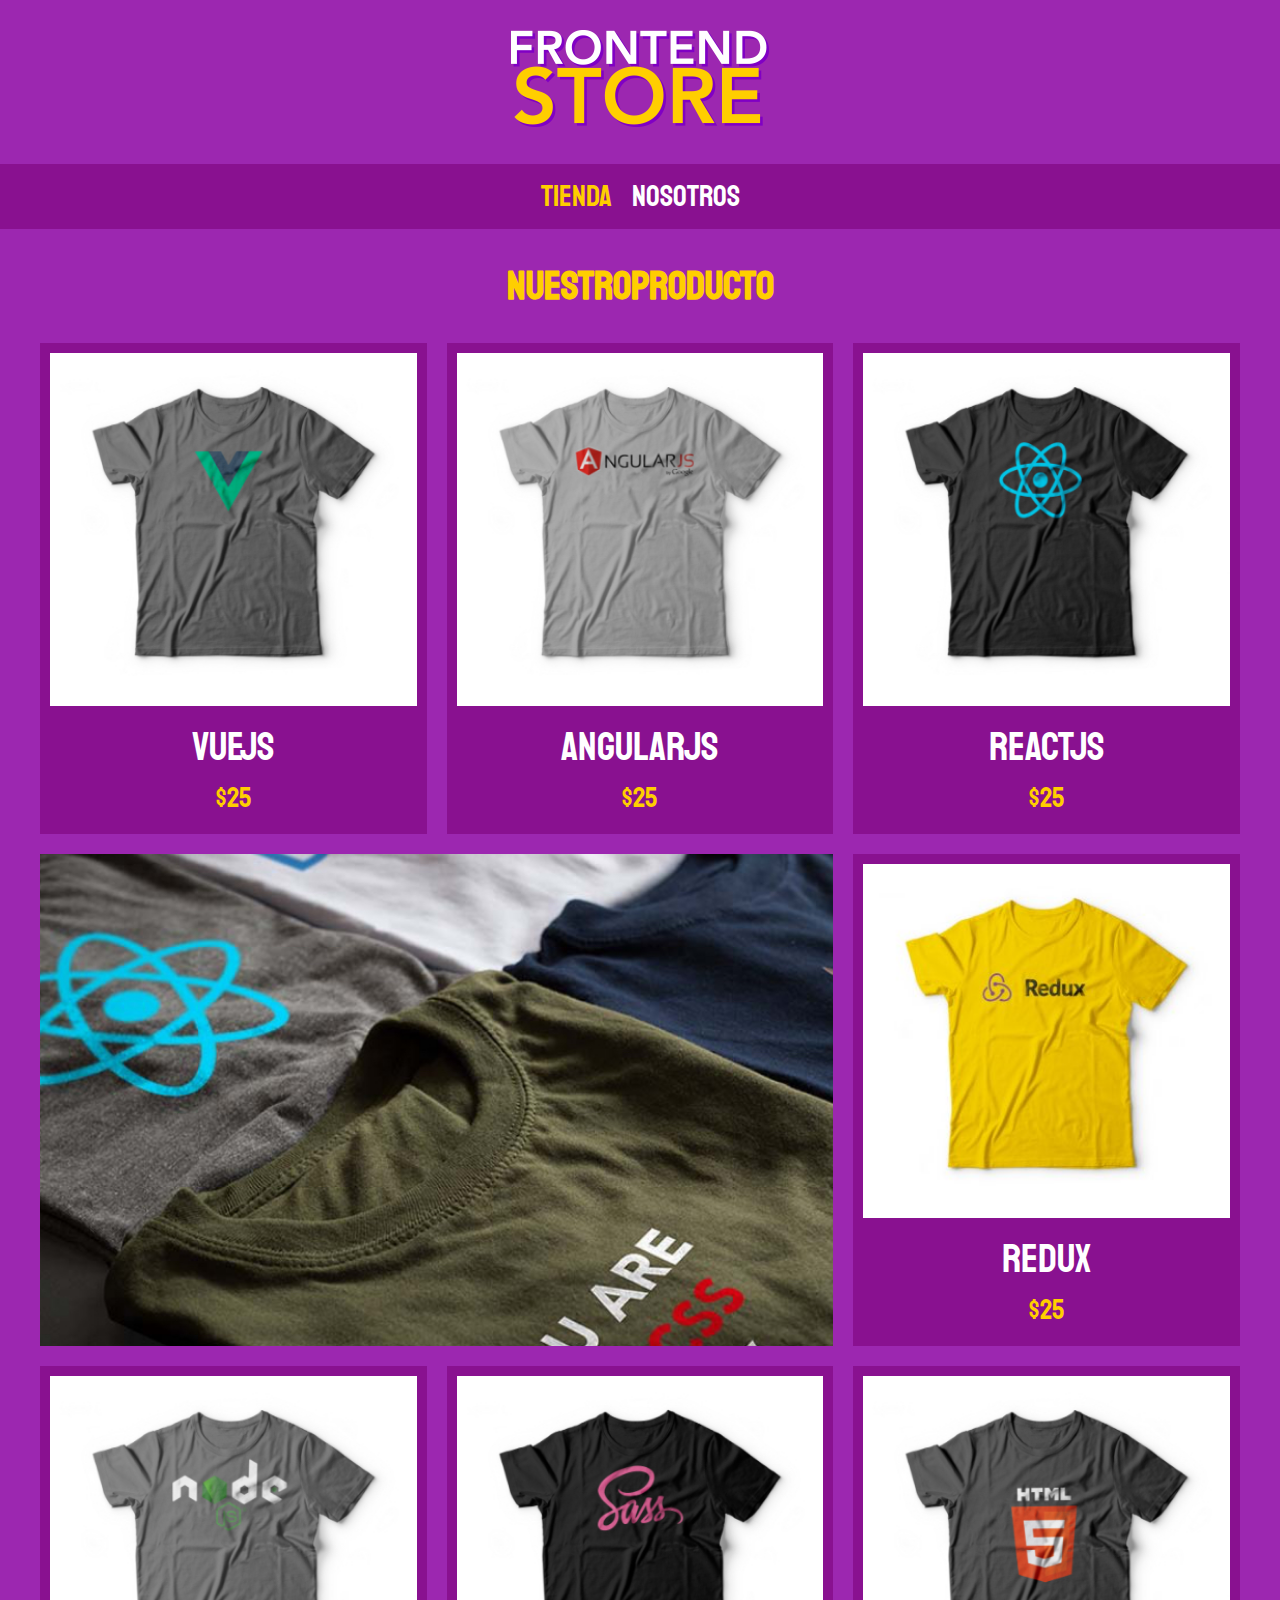
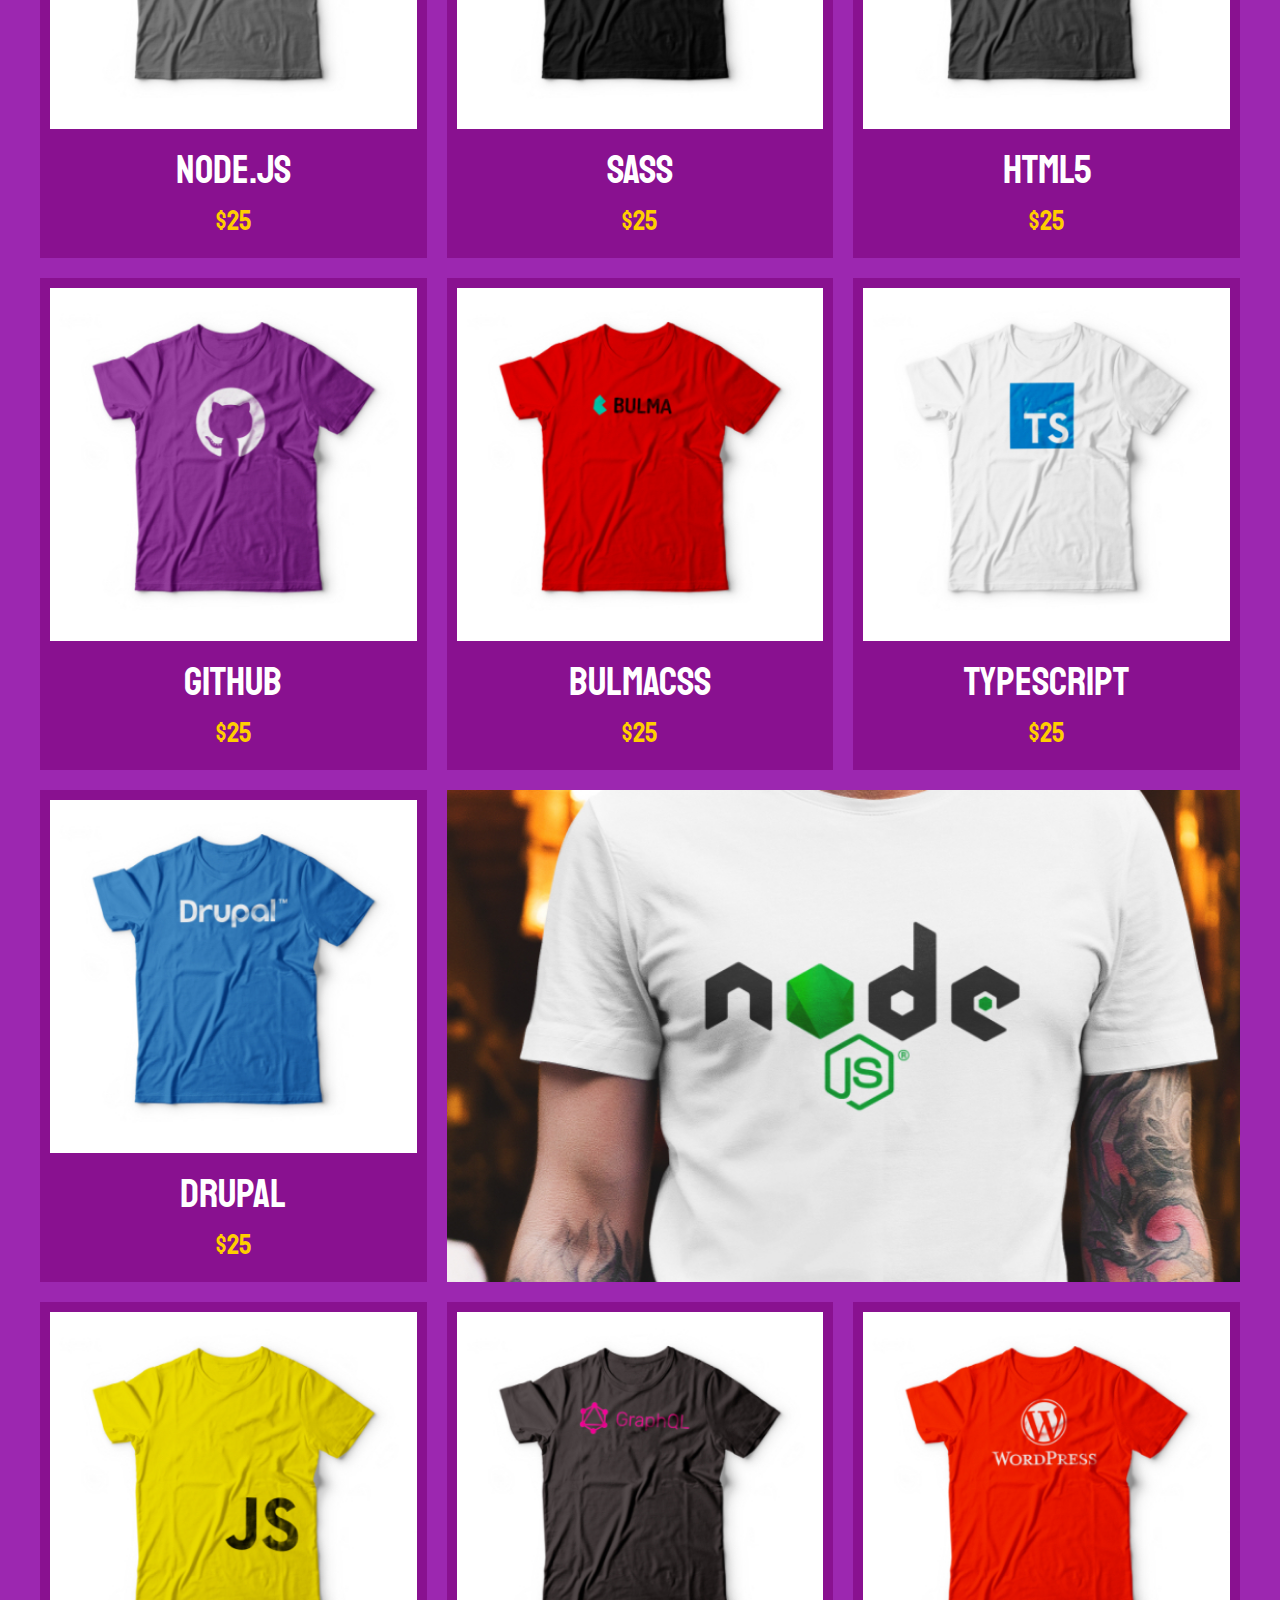
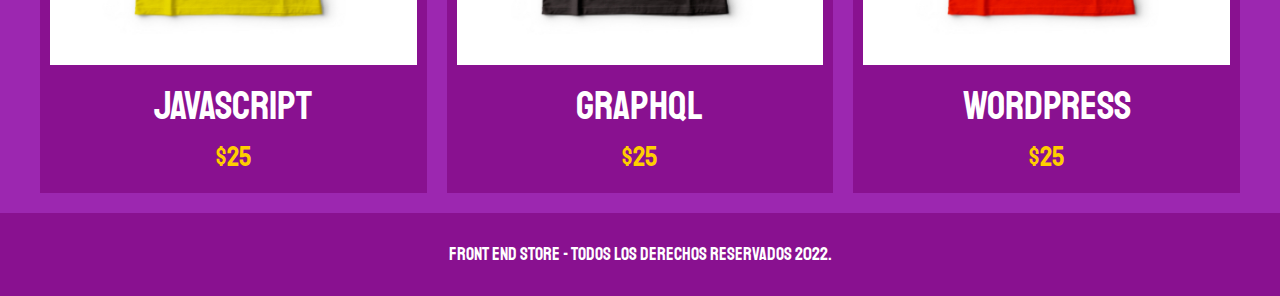
<file: index.html>
<!DOCTYPE html>
<html lang="en">

<head>
    <meta charset="UTF-8">
    <meta http-equiv="X-UA-Compatible" content="IE=edge">
    <meta name="viewport" content="width=device-width, initial-scale=1.0">
    <title>Frontend Store</title>
    <link rel="stylesheet" href="">
    <link rel="stylesheet" href="/css/normalize.css">
    <link rel="preconnect" href="https://fonts.gstatic.com">
    <link href="https://fonts.googleapis.com/css2?family=Staatliches&display=swap" rel="stylesheet">
    <link rel="stylesheet" href="/css/style.css">
</head>

<body>

    <header class="header">
        <a href="index.html">
            <img class="header__logo" src="/img/logo.png" alt="Logotipo">
        </a>
    </header>

    <nav class="navegacion">
        <a class="navegacion__enlace navegacion__enlace--activo" href="index.html">Tienda</a>
        <a class="navegacion__enlace" href="nosotros.html">Nosotros</a>
    </nav>

    <main class="contenedor">
        <h1>nuestroProducto</h1>

        <div class="griid">

            <div class="productos">

                <a href="producto.html">

                    <img class="producto__imagen" src="/img/1.jpg" alt="imagen camisa">
                    <div class="producto__informacion">
                        <p class="producto__nombre">VueJS</p>
                        <p class="producto__precio">$25</p>
                    </div>
                </a>

            </div>
            <!--Fin de Producto-->

            <div class="productos">

                <a href="producto.html">

                    <img class="producto__imagen" src="/img/2.jpg" alt="imagen camisa">
                    <div class="producto__informacion">
                        <p class="producto__nombre">AngularJS</p>
                        <p class="producto__precio">$25</p>
                    </div>
                </a>

            </div>
            <!--Fin de Producto-->

            <div class="productos">

                <a href="producto.html">

                    <img class="producto__imagen" src="/img/3.jpg" alt="imagen camisa">
                    <div class="producto__informacion">
                        <p class="producto__nombre">ReactJS</p>
                        <p class="producto__precio">$25</p>
                    </div>
                </a>

            </div>
            <!--Fin de Producto-->

            <div class="productos">

                <a href="producto.html">

                    <img class="producto__imagen" src="/img/4.jpg" alt="imagen camisa">
                    <div class="producto__informacion">
                        <p class="producto__nombre">Redux</p>
                        <p class="producto__precio">$25</p>
                    </div>
                </a>

            </div>
            <!--Fin de Producto-->

            <div class="productos">

                <a href="producto.html">

                    <img class="producto__imagen" src="/img/5.jpg" alt="imagen camisa">
                    <div class="producto__informacion">
                        <p class="producto__nombre">Node.js</p>
                        <p class="producto__precio">$25</p>
                    </div>
                </a>

            </div>
            <!--Fin de Producto-->

            <div class="productos">

                <a href="producto.html">

                    <img class="producto__imagen" src="/img/6.jpg" alt="imagen camisa">
                    <div class="producto__informacion">
                        <p class="producto__nombre">SASS</p>
                        <p class="producto__precio">$25</p>
                    </div>
                </a>

            </div>
            <!--Fin de Producto-->

            <div class="productos">

                <a href="producto.html">

                    <img class="producto__imagen" src="/img/7.jpg" alt="imagen camisa">
                    <div class="producto__informacion">
                        <p class="producto__nombre">HTML5</p>
                        <p class="producto__precio">$25</p>
                    </div>
                </a>

            </div>
            <!--Fin de Producto-->

            <div class="productos">

                <a href="producto.html">

                    <img class="producto__imagen" src="/img/8.jpg" alt="imagen camisa">
                    <div class="producto__informacion">
                        <p class="producto__nombre">Github</p>
                        <p class="producto__precio">$25</p>
                    </div>
                </a>

            </div>
            <!--Fin de Producto-->

            <div class="productos">

                <a href="producto.html">

                    <img class="producto__imagen" src="/img/9.jpg" alt="imagen camisa">
                    <div class="producto__informacion">
                        <p class="producto__nombre">BulmaCSS</p>
                        <p class="producto__precio">$25</p>
                    </div>
                </a>

            </div>
            <!--Fin de Producto-->

            <div class="productos">

                <a href="producto.html">

                    <img class="producto__imagen" src="/img/10.jpg" alt="imagen camisa">
                    <div class="producto__informacion">
                        <p class="producto__nombre">TypeScript</p>
                        <p class="producto__precio">$25</p>
                    </div>
                </a>

            </div>
            <!--Fin de Producto-->

            <div class="productos">

                <a href="producto.html">

                    <img class="producto__imagen" src="/img/11.jpg" alt="imagen camisa">
                    <div class="producto__informacion">
                        <p class="producto__nombre">Drupal</p>
                        <p class="producto__precio">$25</p>
                    </div>
                </a>

            </div>
            <!--Fin de Producto-->

            <div class="productos">

                <a href="producto.html">

                    <img class="producto__imagen" src="/img/12.jpg" alt="imagen camisa">
                    <div class="producto__informacion">
                        <p class="producto__nombre">JavaScript</p>
                        <p class="producto__precio">$25</p>
                    </div>
                </a>

            </div>
            <!--Fin de Producto-->

            <div class="productos">

                <a href="producto.html">

                    <img class="producto__imagen" src="/img/13.jpg" alt="imagen camisa">
                    <div class="producto__informacion">
                        <p class="producto__nombre">GraphQL</p>
                        <p class="producto__precio">$25</p>
                    </div>
                </a>

            </div>
            <!--Fin de Producto-->

            <div class="productos">

                <a href="producto.html">

                    <img class="producto__imagen" src="/img/14.jpg" alt="imagen camisa">
                    <div class="producto__informacion">
                        <p class="producto__nombre">WordPress</p>
                        <p class="producto__precio">$25</p>
                    </div>
                </a>

            </div>
            <!--Fin de Producto-->

            <div class="grafico grafico--camisas"></div>
            <div class="grafico grafico--node"></div>


        </div>

    </main>

    <footer class="footer">
        <p class="footer__texto">Front End Store - Todos los derechos Reservados 2022.</p>
    </footer>

</body>

</html>
</file>
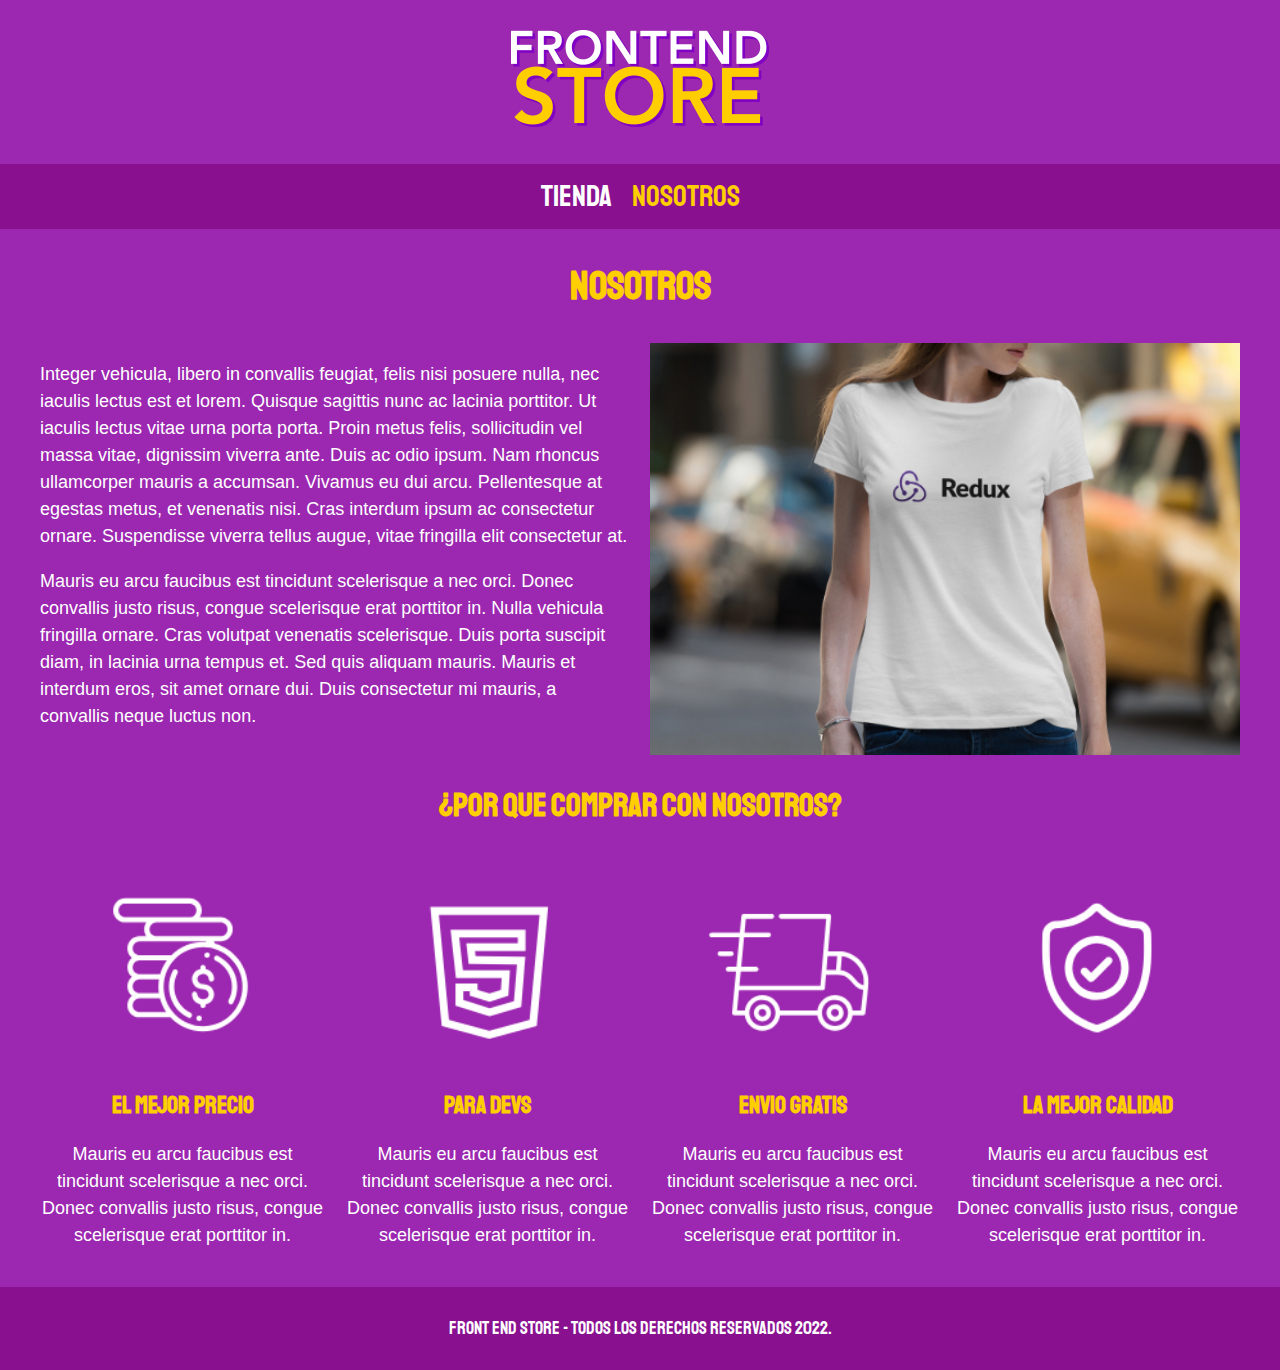
<file: nosotros.html>
<!DOCTYPE html>
<html lang="en">
<head>
    <meta charset="UTF-8">
    <meta http-equiv="X-UA-Compatible" content="IE=edge">
    <meta name="viewport" content="width=device-width, initial-scale=1.0">
    <title>Frontend Store</title>
    <link rel="stylesheet" href="">
    <link rel="stylesheet" href="/css/normalize.css">
    <link rel="preconnect" href="https://fonts.gstatic.com">
<link href="https://fonts.googleapis.com/css2?family=Staatliches&display=swap" rel="stylesheet">
    <link rel="stylesheet" href="/css/style.css">
</head>
<body>

    <header class="header">
        <a href="index.html">
            <img class="header__logo" src="/img/logo.png" alt="Logotipo">
        </a>
    </header>

    <nav class="navegacion">
        <a  class="navegacion__enlace" href="index.html">Tienda</a>
        <a  class="navegacion__enlace navegacion__enlace--activo" href="nosotros.html">Nosotros</a>
    </nav>

    <main class="contenedor">
        <h1>Nosotros</h1>

        <div class="nosotros">

            <div class="nosotros_contenido">
                <p>
                    Integer vehicula, libero in convallis feugiat, felis nisi posuere nulla, nec iaculis lectus est et lorem. Quisque sagittis nunc ac lacinia porttitor. Ut iaculis lectus vitae urna porta porta. Proin metus felis, sollicitudin vel massa vitae, dignissim viverra ante. Duis ac odio ipsum. Nam rhoncus ullamcorper mauris a accumsan. Vivamus eu dui arcu. Pellentesque at egestas metus, et venenatis nisi. Cras interdum ipsum ac consectetur ornare. Suspendisse viverra tellus augue, vitae fringilla elit consectetur at.
                </p>

                 <p>
                 
                    Mauris eu arcu faucibus est tincidunt scelerisque a nec orci. Donec convallis justo risus, congue scelerisque erat porttitor in. Nulla vehicula fringilla ornare. Cras volutpat venenatis scelerisque. Duis porta suscipit diam, in lacinia urna tempus et. Sed quis aliquam mauris. Mauris et interdum eros, sit amet ornare dui. Duis consectetur mi mauris, a convallis neque luctus non.
                </p>
            </div>
            <img class="nosotros_imagen" src="img/nosotros.jpg" alt="Imagen Nosotros">
        </div>
    </main>

    <section class="contenedor omprar">
        <h2 class="comprar__titulo"> ¿Por que Comprar con nosotros?</h2>
        
        <div class="bloques">

            <div class="bloque">
                <img class="bloque__img" src="img/icono_1.png" alt="por que comprar">
                <h3 class="bloque__titulo">El mejor Precio</h3>
                <p>Mauris eu arcu faucibus est tincidunt scelerisque a nec orci. Donec convallis justo risus, congue scelerisque erat porttitor in. </p>
            </div> <!--Fin de bloque-->
            
            <div class="bloque">
                <img class="bloque__img" src="img/icono_2.png" alt="por que comprar">
                <h3 class="bloque__titulo">Para Devs</h3>
                <p>Mauris eu arcu faucibus est tincidunt scelerisque a nec orci. Donec convallis justo risus, congue scelerisque erat porttitor in. </p>
            </div> <!--Fin de bloque-->
            
            <div class="bloque">
                <img class="bloque__img" src="img/icono_3.png" alt="por que comprar">
                <h3 class="bloque__titulo">Envio Gratis</h3>
                <p>Mauris eu arcu faucibus est tincidunt scelerisque a nec orci. Donec convallis justo risus, congue scelerisque erat porttitor in. </p>
            </div> <!--Fin de bloque-->
            
            <div class="bloque">
                <img class="bloque__img" src="img/icono_4.png" alt="por que comprar">
                <h3 class="bloque__titulo">La mejor Calidad</h3>
                <p>Mauris eu arcu faucibus est tincidunt scelerisque a nec orci. Donec convallis justo risus, congue scelerisque erat porttitor in. </p>
            </div> <!--Fin de bloque-->
        
        </div> <!--fin de bloques-->
    </section>

    <footer class="footer">
        <p class="footer__texto">Front End Store - Todos los derechos Reservados 2022.</p>
    </footer>
    
</body>
</html>
</file>
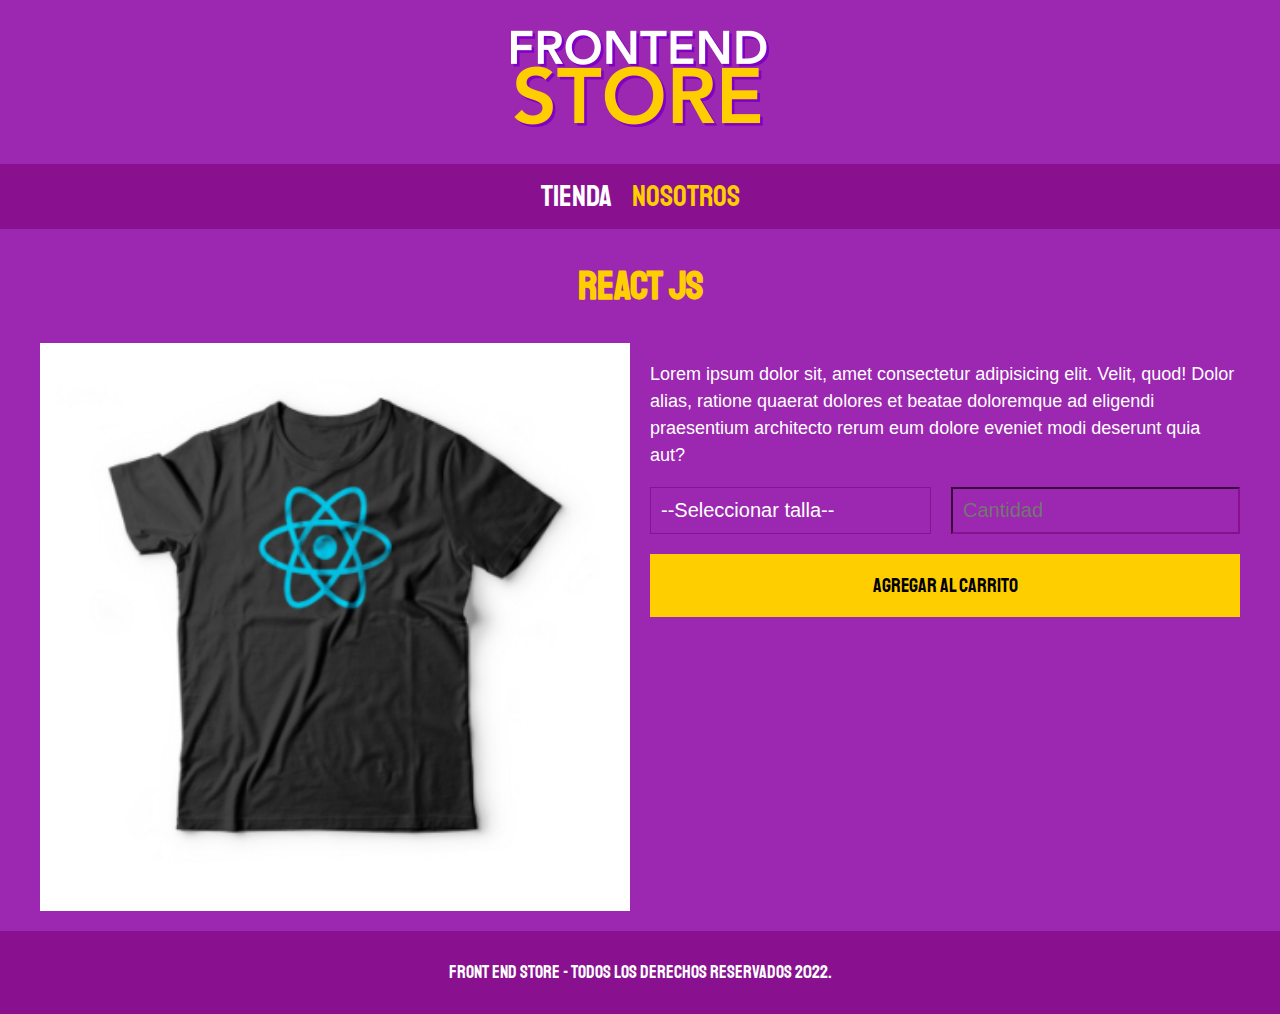
<file: producto.html>
<!DOCTYPE html>
<html lang="en">
<head>
    <meta charset="UTF-8">
    <meta http-equiv="X-UA-Compatible" content="IE=edge">
    <meta name="viewport" content="width=device-width, initial-scale=1.0">
    <title>Frontend Store</title>
    <link rel="stylesheet" href="">
    <link rel="stylesheet" href="/css/normalize.css">
    <link rel="preconnect" href="https://fonts.gstatic.com">
<link href="https://fonts.googleapis.com/css2?family=Staatliches&display=swap" rel="stylesheet">
    <link rel="stylesheet" href="/css/style.css">
</head>
<body>

    <header class="header">
        <a href="index.html">
            <img class="header__logo" src="/img/logo.png" alt="Logotipo">
        </a>
    </header>

    <nav class="navegacion">
        <a  class="navegacion__enlace" href="index.html">Tienda</a>
        <a  class="navegacion__enlace navegacion__enlace--activo" href="nosotros.html">Nosotros</a>
    </nav>

    <main class="contenedor">
        <h1>React JS</h1>
        <div class="camisa">
            <img class="camisa__imagen" src="img/3.jpg" alt="imagen del producto">

            <div class="camisa__contenido"> 
                <p> 
                    Lorem ipsum dolor sit, amet consectetur adipisicing elit. Velit, quod! Dolor alias, ratione quaerat dolores et beatae doloremque ad eligendi praesentium architecto rerum eum dolore eveniet modi deserunt quia aut? 
                </p>

                <form class="formulario">
                    <select class="formulario__campo">

                        <option disabled selected>--Seleccionar talla--</option>
                        <option>chica</option>
                        <option>Mediana</option>
                        <option>Grande</option>
                        
                    </select>

                    <input class="formulario__campo" type="number" placeholder="Cantidad" min="1">
                    <input class="formulario__submid" type="submit" value="Agregar al Carrito">
                </form>

            </div>
        </div>

    </main>

    <footer class="footer">
        <p class="footer__texto">Front End Store - Todos los derechos Reservados 2022.</p>
    </footer>
    
</body>
</html>
</file>
<file: css/style.css>
:root {
    --primario: #9C27B0;
    --primarioOscuro: #891190;
    --secundario: #FFCE00;
    --secundarioOscuro: #ffcc00cb;
    --blanco: #FFF;
    --negro: #000;


    --fuentePrincipal: 'Staatliches', cursive;
}

/* IMPORTANTE */
html {
    box-sizing: border-box;
    font-size: 62.5%;
}

*,
*:before,
*:after {
    box-sizing: inherit;
}

/* Global */

body {
    background-color: var(--primario);
    font-size: 1.6rem;
    line-height: 1.5;
}

p {
    font-size: 1.8rem;
    font-family: Arial, Helvetica, sans-serif;
    color: var(--blanco);

}

a {
    text-decoration: none;

}

img {
    width: 100%;
}

.contenedor {
    max-width: 120rem;
    margin: 0 auto;
}

h1,
h2,
h3 {
    text-align: center;
    color: var(--secundario);
    font-family: var(--fuentePrincipal);

}

h1 {
    font-size: 4rem;
}

h2 {
    font-size: 3.2rem;
}

h3 {
    font-size: 2.4rem;
}

/* HEADER */

.header {
    display: flex;
    justify-content: center;
    /* CENTRA ORIZONTALMENTE */

}

.header__logo {
    margin: 3rem 0;

}

/* FOOTER */
.footer {
    background-color: var(--primarioOscuro);
    padding: 1rem 0;
    margin-top: 2rem;
}

.footer__texto {
    font-family: var(--fuentePrincipal);
    text-align: center;
}

/* NAVEGACION */

.navegacion {
    background-color: var(--primarioOscuro);
    padding: 1rem 0;
    display: flex;
    justify-content: center;
    /* gap: 2rem; //separa en 2 rem/ propiedad de FlexBox */
}

.navegacion__enlace {
    font-family: var(--fuentePrincipal);
    color: var(--blanco);
    font-size: 3rem;
    margin-right: 2rem;
}

.navegacion__enlace:last-of-type {
    /* Quita el margin del ultimo elemento */
    margin-right: 0;
}


.navegacion__enlace:hover,
.navegacion__enlace--activo {
    color: var(--secundario);
}

/* GRID/ Posiciona muy facil los elemntos*/

.griid {
    display: grid;
    grid-template-columns: repeat(2, 1fr);
    gap: 2rem;
}


@media (min-width: 768px) {
    .griid {
        display: grid;
        grid-template-columns: repeat(3, 1fr);
    }

}

/* PRODUCTOS */

.productos {
    background-color: var(--primarioOscuro);
    padding: 1rem;
}

.producto__imagen {
    width: 100%;
}

.producto__informacion {}

.producto__nombre {
    font-size: 4rem;
}

.producto__precio {
    font-size: 2.8rem;
    color: var(--secundario);
}

.producto__nombre,
.producto__precio {
    font-family: var(--fuentePrincipal);
    margin: 1rem 0;
    text-align: center;
    line-height: 1.2;
}

/* Graficos */

.grafico {
    min-height: 30rem;
    background-repeat: no-repeat;
    background-size: cover;
    grid-column: 1 / 3;
}

.grafico--camisas {
    grid-row: 2 / 3;
    background-image: url(../img/grafico1.jpg);
}

.grafico--node {
    background-image: url(../img/grafico2.jpg);
    grid-row: 8 / 9;
}

@media (min-width: 768px) {

    .grafico--node {
        grid-row: 5 / 6;
        grid-column: 2 / 4;
    }

}

/* Nosotros */

.nosotros {
    display: grid;
    grid-template-rows: repeat(2, auto)
}

@media (min-width: 760px) {

    .nosotros {

        grid-template-columns: repeat(2, 1fr);
        column-gap: 2rem;
    }

}

.nosotros_imagen {
    grid-row: 1 / 2;
}

@media (min-width: 768px) {
    .nosotros_imagen {
        grid-column: 2 /3;

    }
}


/* Bloques */
.bloques {
    display: grid;
    grid-template-columns: repeat(2, 1fr);
    gap: 2rem;
}

@media (min-width: 768px) {
    .bloques {
        grid-template-columns: repeat(4, 1fr);
    }
}

.bloque {
    text-align: center;
}


.bloque__titulo {
    margin: 0;
}

/* Pagina del Producto */

@media (min-width: 768px) { 
    .camisa {
        display: grid;
        grid-template-columns: repeat(2,1fr);
        column-gap: 2rem;
    }
 }

 .formulario {
    display: grid;
    grid-template-columns: repeat(2,1fr);
    gap: 2rem;
 }

 .formulario__campo {
    border-color: var(--primarioOscuro);
    background-color: transparent;
    color: var(--blanco);
    font-size: 2rem;
    font-family: Arial, Helvetica, sans-serif;
    padding: 1rem;

    appearance: none; /* QUITA LA FLECHITA CHIQUITA */



    /* border-width: 1rem;      (ESTO SE RESUME EN:
       border-style: solid;  */

    /* border:1rem solid var(--primarioOscuro) ESTO) */
 }

 .formulario__submid {
     background-color: var(--secundario);
     border: none;
     font-size: 2rem;
     font-family: var(--fuentePrincipal);
     padding: 2rem;
     transition: background-color .3s ease; /* Buena propiedad para ahacer efectos */
     grid-column: 1 / 3;
 }
     

 .formulario__submid:hover {
     cursor: pointer;
     background-color: var(--secundarioOscuro);
 }
</file>
